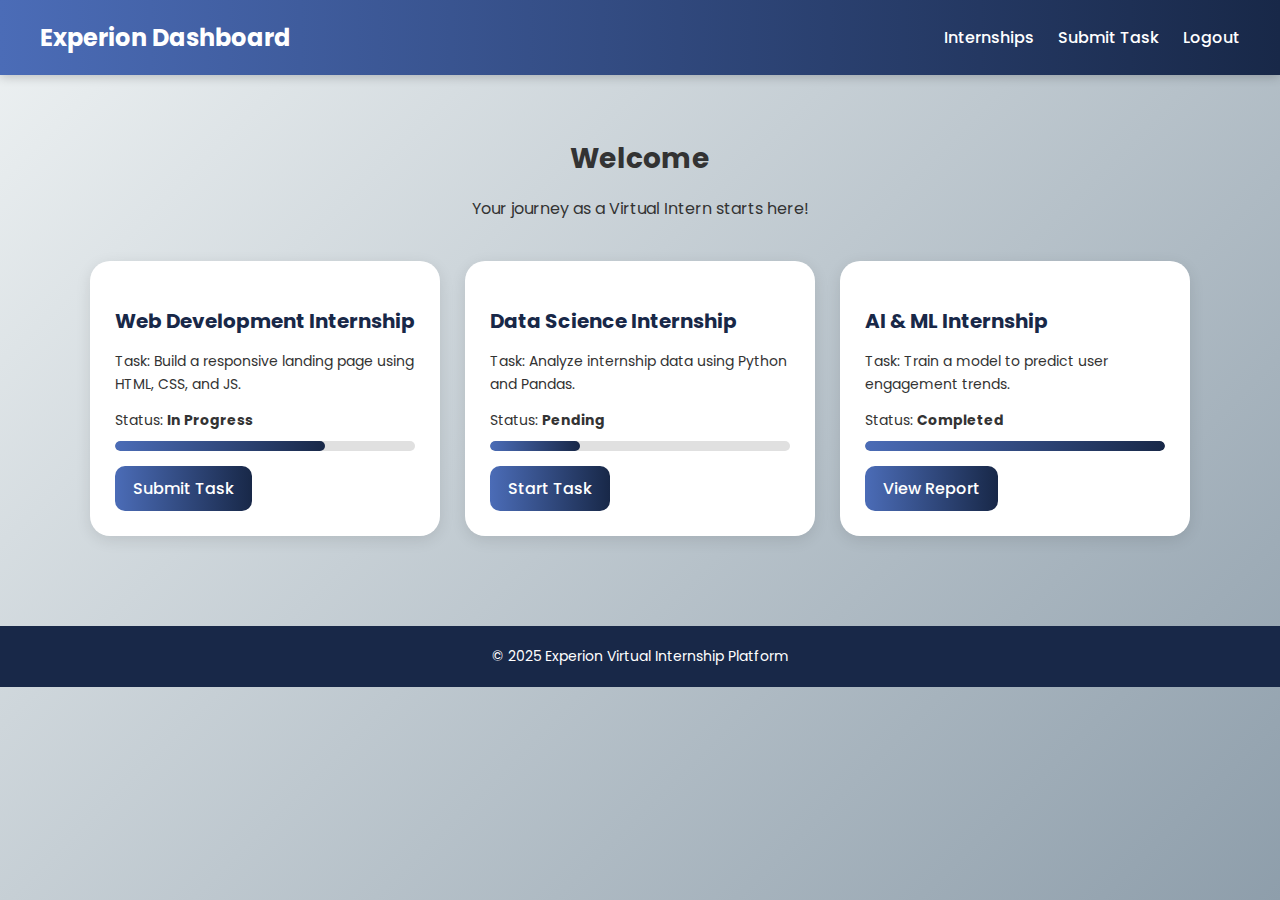
<file: dashboard.html>
<!DOCTYPE html>
<html lang="en">
<head>
  <meta charset="UTF-8" />
  <meta name="viewport" content="width=device-width, initial-scale=1.0" />
  <title>Dashboard | Experion Virtual Internship</title>
  <link href="https://fonts.googleapis.com/css2?family=Poppins:wght@400;600;700&display=swap" rel="stylesheet">
  <style>
    body {
      font-family: 'Poppins', sans-serif;
      margin: 0;
      padding: 0;
      background: linear-gradient(135deg, #eef2f3, #8e9eab);
      color: #333;
      min-height: 100vh;
    }

    header {
      background: linear-gradient(90deg, #4b6cb7, #182848);
      color: #fff;
      padding: 20px 40px;
      display: flex;
      justify-content: space-between;
      align-items: center;
      box-shadow: 0 2px 10px rgba(0, 0, 0, 0.2);
    }

    header h1 {
      margin: 0;
      font-size: 24px;
      font-weight: 700;
    }

    nav a {
      color: #fff;
      text-decoration: none;
      margin-left: 20px;
      font-weight: 500;
      transition: color 0.3s ease;
    }

    nav a:hover {
      color: #f4e04d;
    }

    .dashboard-container {
      padding: 40px;
      max-width: 1100px;
      margin: auto;
    }

    .welcome-section {
      text-align: center;
      margin-bottom: 40px;
    }

    .welcome-section h2 {
      font-size: 28px;
      margin-bottom: 10px;
    }

    .cards {
      display: grid;
      grid-template-columns: repeat(auto-fit, minmax(280px, 1fr));
      gap: 25px;
    }

    .card {
      background: #fff;
      border-radius: 20px;
      padding: 25px;
      box-shadow: 0 4px 15px rgba(0, 0, 0, 0.1);
      transition: transform 0.3s ease, box-shadow 0.3s ease;
    }

    .card:hover {
      transform: translateY(-8px);
      box-shadow: 0 8px 25px rgba(0, 0, 0, 0.15);
    }

    .card h3 {
      color: #182848;
      font-size: 20px;
      margin-bottom: 10px;
    }

    .card p {
      font-size: 14px;
      line-height: 1.6;
      margin-bottom: 10px;
    }

    .progress-bar {
      background: #e0e0e0;
      border-radius: 10px;
      overflow: hidden;
      height: 10px;
      margin: 10px 0 15px 0;
    }

    .progress-fill {
      background: linear-gradient(90deg, #4b6cb7, #182848);
      height: 100%;
      width: 70%;
      border-radius: 10px;
    }

    .btn {
      display: inline-block;
      background: linear-gradient(90deg, #4b6cb7, #182848);
      color: #fff;
      padding: 10px 18px;
      border-radius: 10px;
      text-decoration: none;
      font-weight: 500;
      transition: 0.3s;
    }

    .btn:hover {
      background: linear-gradient(90deg, #182848, #4b6cb7);
      transform: scale(1.05);
    }

    footer {
      text-align: center;
      padding: 20px;
      margin-top: 50px;
      background: #182848;
      color: #fff;
      font-size: 14px;
    }

    /* Animation */
    @keyframes fadeIn {
      from { opacity: 0; transform: translateY(15px); }
      to { opacity: 1; transform: translateY(0); }
    }

    .card {
      animation: fadeIn 0.6s ease-in-out;
    }
  </style>
</head>
<body>

  <header>
    <h1>Experion Dashboard</h1>
    <nav>
      <a href="internships.html">Internships</a>
      <a href="submit.html">Submit Task</a>
      <a href="index.html">Logout</a>
    </nav>
  </header>

  <div class="dashboard-container">
    <div class="welcome-section">
      <h2>Welcome </h2>
      <p>Your journey as a Virtual Intern starts here!</p>
    </div>

    <div class="cards">
      <div class="card">
        <h3>Web Development Internship</h3>
        <p>Task: Build a responsive landing page using HTML, CSS, and JS.</p>
        <p>Status: <strong>In Progress</strong></p>
        <div class="progress-bar"><div class="progress-fill" style="width:70%"></div></div>
        <a href="submit.html" class="btn">Submit Task</a>
      </div>

      <div class="card">
        <h3>Data Science Internship</h3>
        <p>Task: Analyze internship data using Python and Pandas.</p>
        <p>Status: <strong>Pending</strong></p>
        <div class="progress-bar"><div class="progress-fill" style="width:30%"></div></div>
        <a href="submit.html" class="btn">Start Task</a>
      </div>

      <div class="card">
        <h3>AI & ML Internship</h3>
        <p>Task: Train a model to predict user engagement trends.</p>
        <p>Status: <strong>Completed</strong></p>
        <div class="progress-bar"><div class="progress-fill" style="width:100%"></div></div>
        <a href="#" class="btn">View Report</a>
      </div>
    </div>
  </div>

  <footer>
    © 2025 Experion Virtual Internship Platform 
  </footer>

</body>
</html>
</file>
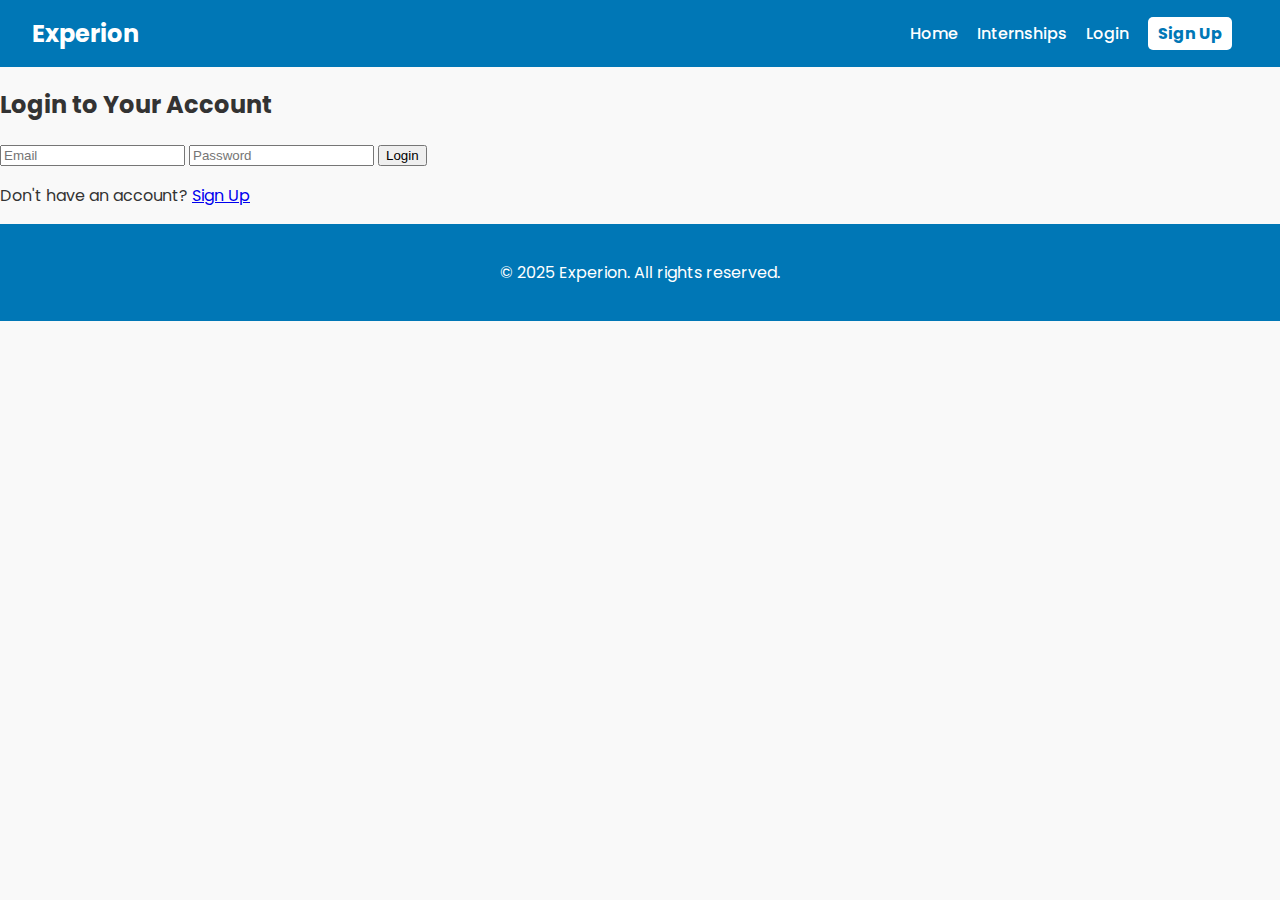
<file: login.html>
<!DOCTYPE html>
<html lang="en">
<head>
  <meta charset="UTF-8" />
  <meta name="viewport" content="width=device-width, initial-scale=1.0" />
  <title>Login - Experion Virtual Internships</title>
  <link rel="stylesheet" href="style.css" />
  <script defer src="script.js"></script>
  <link href="https://fonts.googleapis.com/css2?family=Poppins:wght@400;600;700&display=swap" rel="stylesheet">
</head>
<body>
  <!-- HEADER -->
  <header>
    <div class="logo">
      <a href="index.html">Experion</a>
    </div>
    <nav>
      <a href="index.html">Home</a>
      <a href="internships.html">Internships</a>
      <a href="login.html" class="active">Login</a>
      <a href="signup.html" class="highlight">Sign Up</a>
      <button id="modeToggle"></button>
    </nav>
  </header>

  <!-- LOGIN FORM -->
  <section class="form-container auth-form">
    <h2>Login to Your Account</h2>
    <form id="loginForm">
      <input type="email" id="email" placeholder="Email" required />
      <input type="password" id="password" placeholder="Password" required />
      <button type="submit" class="btn">Login</button>
      <p>Don't have an account? <a href="signup.html">Sign Up</a></p>
    </form>
  </section>

  <!-- FOOTER -->
  <footer>
    <p>© 2025 Experion. All rights reserved.</p>
  </footer>

  <!-- SIMPLE LOGIN LOGIC -->
  <script>
    const loginForm = document.getElementById("loginForm");
    if (loginForm) {
      loginForm.addEventListener("submit", (e) => {
        e.preventDefault();
        const email = document.getElementById("email").value;
        const password = document.getElementById("password").value;

        if (email && password) {
          // Simulate a successful login
          localStorage.setItem("userEmail", email);
          alert("Login successful! Redirecting to dashboard...");
          window.location.href = "dashboard.html";
        } else {
          alert("Please enter valid credentials.");
        }
      });
    }
  </script>
</body>
</html>
</file>
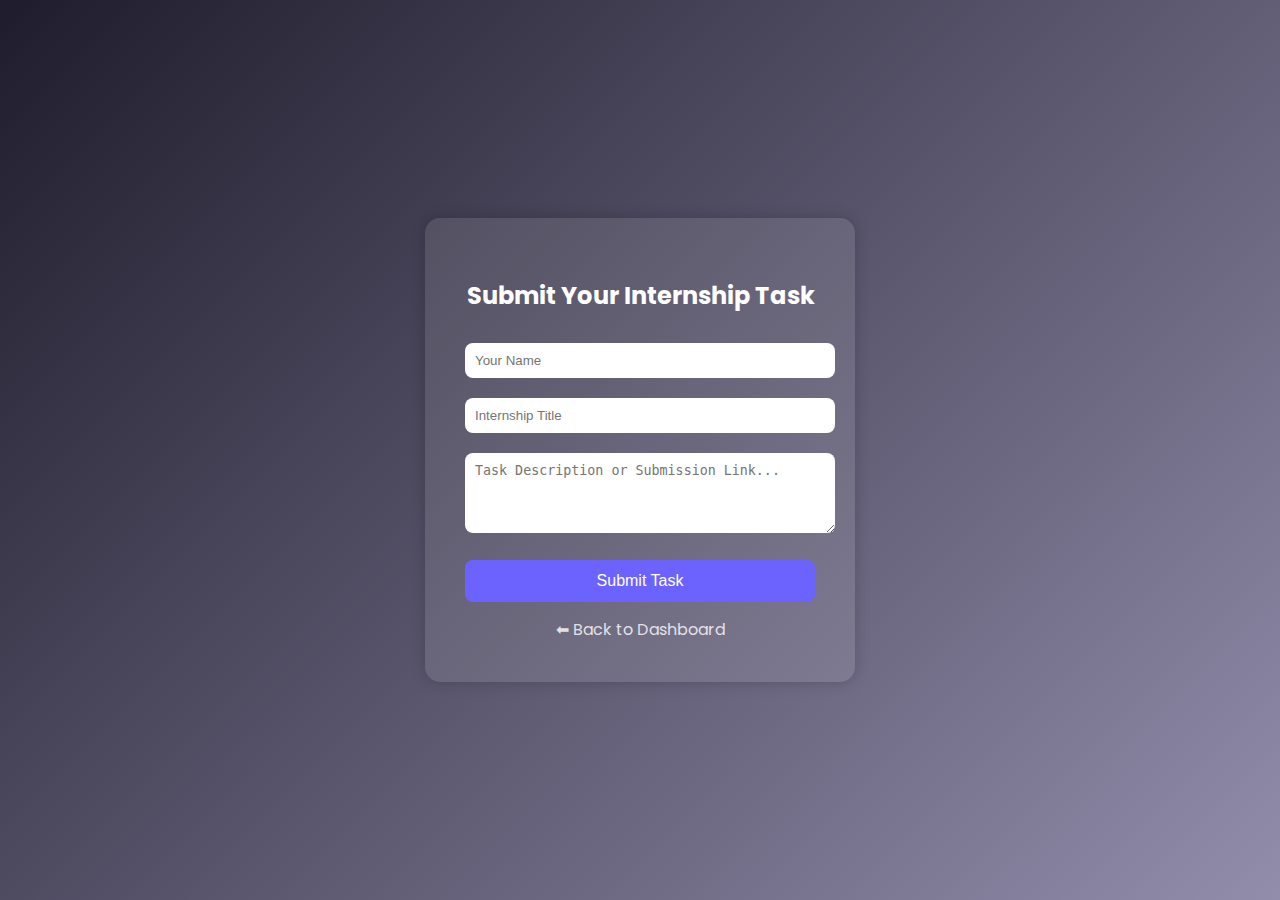
<file: submit.html>
<!DOCTYPE html>
<html lang="en">
<head>
  <meta charset="UTF-8">
  <meta name="viewport" content="width=device-width, initial-scale=1.0">
  <title>Submit Your Task - Experion Internships</title>
  <link href="https://fonts.googleapis.com/css2?family=Poppins:wght@400;600;700&display=swap" rel="stylesheet">
  <style>
    body {
      font-family: 'Poppins', sans-serif;
      background: linear-gradient(135deg, #1f1c2c, #928DAB);
      color: white;
      display: flex;
      flex-direction: column;
      align-items: center;
      justify-content: center;
      height: 100vh;
      margin: 0;
    }
    .container {
      background: rgba(255, 255, 255, 0.1);
      padding: 40px;
      border-radius: 15px;
      text-align: center;
      width: 350px;
      box-shadow: 0 0 15px rgba(0,0,0,0.2);
    }
    input, textarea {
      width: 100%;
      margin: 10px 0;
      padding: 10px;
      border: none;
      border-radius: 8px;
    }
    button {
      width: 100%;
      background: #6C63FF;
      color: white;
      border: none;
      padding: 12px;
      border-radius: 8px;
      font-size: 16px;
      cursor: pointer;
      margin-top: 10px;
      transition: 0.3s;
    }
    button:hover {
      background: #5848e4;
    }
    a {
      color: #fff;
      text-decoration: none;
      margin-top: 15px;
      display: inline-block;
      opacity: 0.8;
    }
  </style>
</head>
<body>
  <div class="container">
    <h2>Submit Your Internship Task</h2>
    <form onsubmit="handleSubmit(event)">
      <input type="text" placeholder="Your Name" required>
      <input type="text" placeholder="Internship Title" required>
      <textarea rows="4" placeholder="Task Description or Submission Link..." required></textarea>
      <button type="submit">Submit Task</button>
    </form>
    <a href="dashboard.html">⬅ Back to Dashboard</a>
  </div>

  <script>
    function handleSubmit(e) {
      e.preventDefault();
      alert("✅ Task submitted successfully! Great work, intern!");
      window.location.href = "dashboard.html";
    }
  </script>
</body>
</html>
</file>
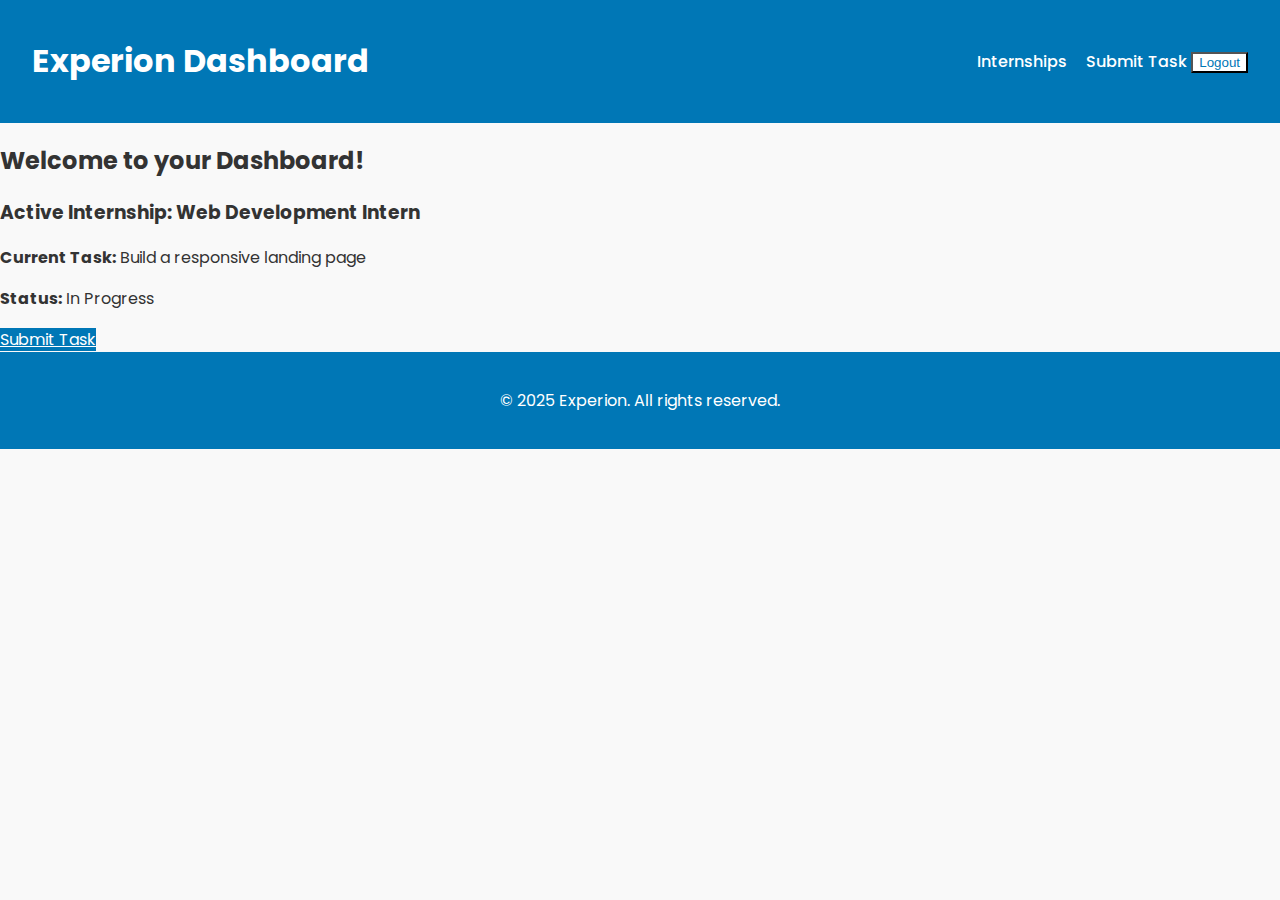
<file: sumbit.html>
<!DOCTYPE html>
<html lang="en">
<head>
  <meta charset="UTF-8" />
  <meta name="viewport" content="width=device-width, initial-scale=1.0" />
  <title>Dashboard - Experion Virtual Internships</title>
  <link rel="stylesheet" href="style.css" />
  <script defer src="script.js"></script>
  <link href="https://fonts.googleapis.com/css2?family=Poppins:wght@400;600;700&display=swap" rel="stylesheet">
</head>
<body>
  <!-- HEADER -->
  <header>
    <h1>Experion Dashboard</h1>
    <nav>
      <a href="internships.html">Internships</a>
      <a href="submit.html">Submit Task</a>
      <button id="logoutBtn" class="btn secondary">Logout</button>
    </nav>
  </header>

  <!-- DASHBOARD CONTENT -->
  <section class="dashboard">
    <h2 id="welcomeText">Welcome to your Dashboard!</h2>

    <div class="task-card">
      <h3>Active Internship: Web Development Intern</h3>
      <p><strong>Current Task:</strong> Build a responsive landing page</p>
      <p><strong>Status:</strong> In Progress</p>
      <a href="submit.html" class="btn primary">Submit Task</a>
    </div>
  </section>

  <!-- FOOTER -->
  <footer>
    <p>© 2025 Experion. All rights reserved.</p>
  </footer>

  <!-- DASHBOARD SCRIPT -->
  <script>
    // Get user info from localStorage
    const userEmail = localStorage.getItem("userEmail");
    const userName = localStorage.getItem("userName");

    const welcomeText = document.getElementById("welcomeText");
    if (userName) {
      welcomeText.textContent = `Welcome, ${userName}!`;
    } else if (userEmail) {
      welcomeText.textContent = `Welcome, ${userEmail}!`;
    }

    // Logout button clears data and redirects
    const logoutBtn = document.getElementById("logoutBtn");
    logoutBtn.addEventListener("click", () => {
      localStorage.clear();
      alert("You have been logged out.");
      window.location.href = "index.html";
    });
  </script>
</body>
</html>
</file>
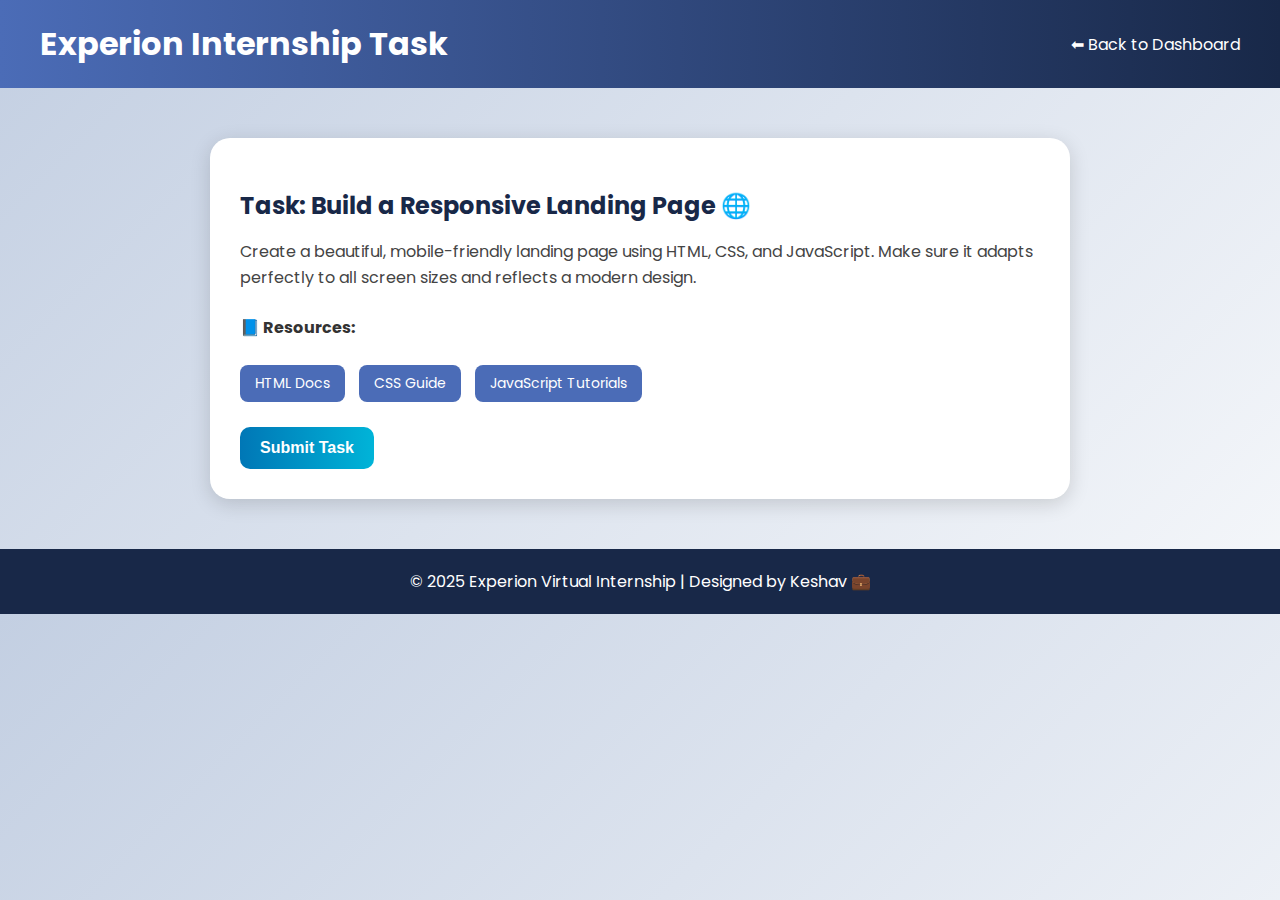
<file: task.html>
<!DOCTYPE html>
<html lang="en">
<head>
  <meta charset="UTF-8" />
  <meta name="viewport" content="width=device-width, initial-scale=1.0" />
  <title>Task Details | Experion Internship</title>
  <link href="https://fonts.googleapis.com/css2?family=Poppins:wght@400;600;700&display=swap" rel="stylesheet">
  <style>
    body {
      font-family: 'Poppins', sans-serif;
      margin: 0;
      background: linear-gradient(135deg, #c3cfe2, #f5f7fa);
      color: #333;
    }

    header {
      background: linear-gradient(90deg, #4b6cb7, #182848);
      color: white;
      padding: 20px 40px;
      display: flex;
      justify-content: space-between;
      align-items: center;
    }

    header h1 {
      margin: 0;
    }

    .task-container {
      max-width: 800px;
      margin: 50px auto;
      background: #fff;
      border-radius: 20px;
      padding: 30px;
      box-shadow: 0 5px 20px rgba(0, 0, 0, 0.15);
    }

    h2 {
      color: #182848;
      margin-bottom: 10px;
    }

    .task-desc {
      line-height: 1.6;
      color: #444;
      margin-bottom: 25px;
    }

    .resources {
      margin-bottom: 25px;
    }

    .resources a {
      display: inline-block;
      background: #4b6cb7;
      color: white;
      padding: 8px 15px;
      border-radius: 8px;
      text-decoration: none;
      margin-right: 10px;
      font-size: 14px;
    }

    .resources a:hover {
      background: #182848;
    }

    .submit-btn {
      background: linear-gradient(90deg, #0077b6, #00b4d8);
      border: none;
      color: white;
      padding: 12px 20px;
      border-radius: 10px;
      cursor: pointer;
      font-weight: 600;
      font-size: 16px;
      transition: 0.3s;
    }

    .submit-btn:hover {
      transform: scale(1.05);
    }

    footer {
      text-align: center;
      margin-top: 50px;
      padding: 20px;
      color: white;
      background: #182848;
    }
  </style>
</head>
<body>

  <header>
    <h1>Experion Internship Task</h1>
    <a href="dashboard.html" style="color:white;text-decoration:none;">⬅ Back to Dashboard</a>
  </header>

  <div class="task-container">
    <h2>Task: Build a Responsive Landing Page 🌐</h2>
    <p class="task-desc">
      Create a beautiful, mobile-friendly landing page using HTML, CSS, and JavaScript.
      Make sure it adapts perfectly to all screen sizes and reflects a modern design.
    </p>

    <div class="resources">
      <strong>📘 Resources:</strong><br><br>
      <a href="https://developer.mozilla.org/en-US/docs/Learn/HTML">HTML Docs</a>
      <a href="https://developer.mozilla.org/en-US/docs/Learn/CSS">CSS Guide</a>
      <a href="https://developer.mozilla.org/en-US/docs/Web/JavaScript">JavaScript Tutorials</a>
    </div>

    <button class="submit-btn" onclick="goToSubmit()">Submit Task</button>
  </div>

  <footer>© 2025 Experion Virtual Internship | Designed by Keshav 💼</footer>

  <script>
    function goToSubmit() {
      alert("Great! You're ready to submit your work.");
      window.location.href = "submit.html";
    }
  </script>
</body>
</html>
</file>
<file: style.css>
/* General */
body {
  font-family: 'Poppins', sans-serif;
  margin: 0;
  padding: 0;
  background: #f9f9f9;
  color: #333;
}

/* Header */
header {
  display: flex;
  justify-content: space-between;
  align-items: center;
  background: #0077b6;
  color: white;
  padding: 1em 2em;
}

header .logo a {
  color: white;
  font-weight: 700;
  font-size: 1.5em;
  text-decoration: none;
}

header nav a {
  color: white;
  margin-left: 15px;
  text-decoration: none;
  font-weight: 500;
}

header nav a.highlight {
  background: white;
  color: #0077b6;
  padding: 5px 10px;
  border-radius: 5px;
  font-weight: bold;
}

#modeToggle {
  background: none;
  border: none;
  cursor: pointer;
  color: white;
  font-size: 1.2em;
}

/* HERO SECTION */
.hero {
  position: relative;
  height: 80vh;
  display: flex;
  align-items: center;
  justify-content: center;
  text-align: center;
  color: white;
  background-image: url('https://i.ibb.co/fR4F8VH/Getty-Images-924518928.jpg');
  background-size: cover;
  background-position: center;
}

.hero .overlay {
  position: absolute;
  top: 0;
  left: 0;
  right: 0;
  bottom: 0;
  background: rgba(0, 0, 0, 0.5);
}

.hero-content {
  position: relative;
  z-index: 2;
  max-width: 600px;
}

.hero-content h1 span {
  color: #90e0ef;
}

.hero-content .btn {
  margin-right: 10px;
  text-decoration: none;
  padding: 10px 15px;
  border-radius: 5px;
  font-weight: bold;
}

.btn.primary {
  background: #0077b6;
  color: white;
}

.btn.secondary {
  background: white;
  color: #0077b6;
}

/* FEATURES */
.internship-section {
  text-align: center;
  padding: 60px 10%;
}

.feature-grid {
  display: flex;
  justify-content: center;
  gap: 25px;
  flex-wrap: wrap;
}

.feature-card {
  background: white;
  padding: 25px;
  width: 260px;
  border-radius: 10px;
  box-shadow: 0 5px 20px rgba(0,0,0,0.1);
  transition: transform 0.3s ease, box-shadow 0.3s ease;
}

.feature-card:hover {
  transform: translateY(-8px);
  box-shadow: 0 8px 25px rgba(0,0,0,0.2);
}

/* Footer */
footer {
  text-align: center;
  padding: 20px;
  background: #0077b6;
  color: white;
}
body.dark {
  background-color: #121212;
  color: #fff;
}

.fade-in {
  opacity: 0;
  transform: translateY(20px);
  transition: opacity 0.6s ease-out, transform 0.6s ease-out;
}

.fade-in.visible {
  opacity: 1;
  transform: translateY(0);
}

.mode-toggle {
  border: none;
  background: none;
  font-size: 20px;
  cursor: pointer;
  margin-left: 10px;
}
</file>
